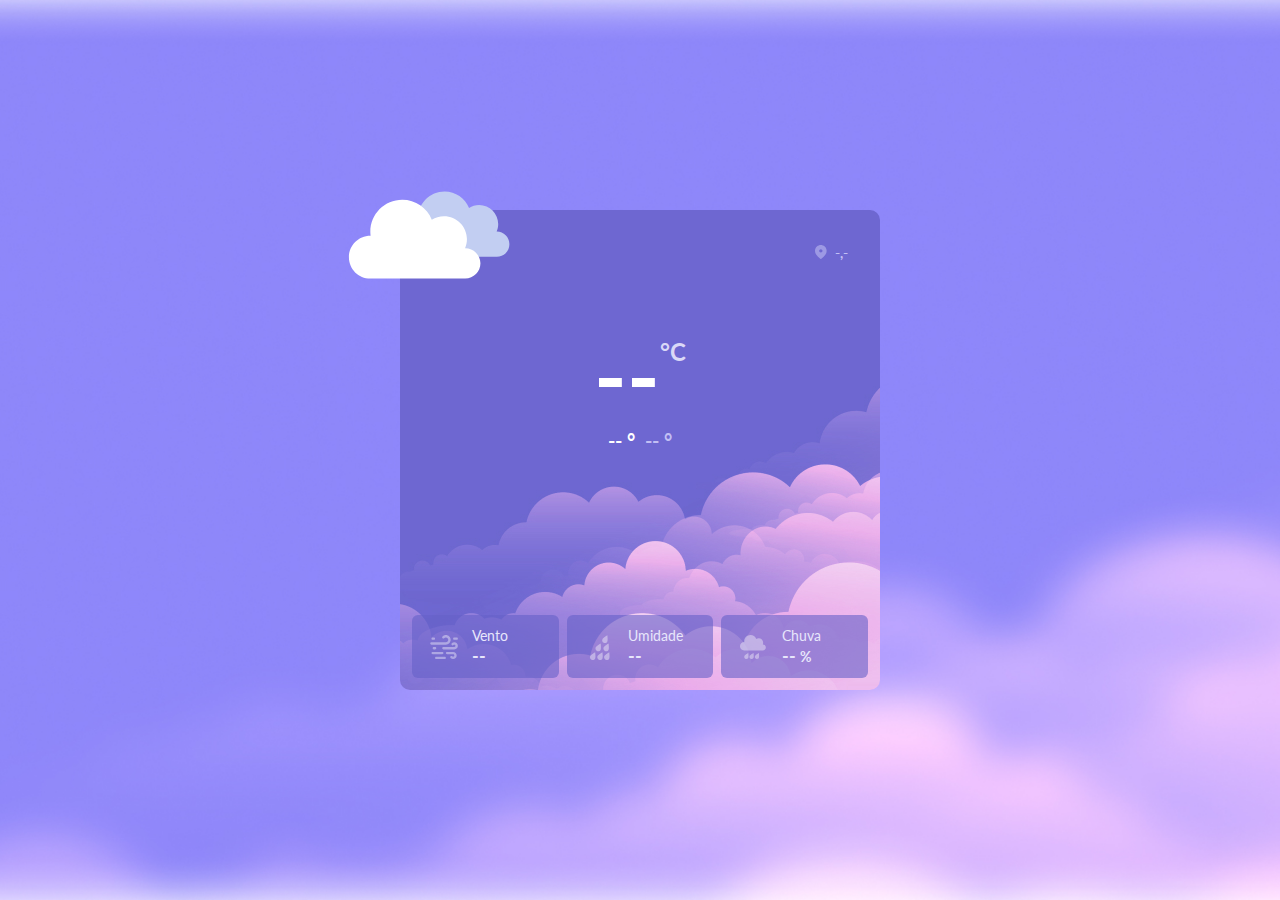
<file: index.html>
<!DOCTYPE html>
<html lang="en">
  <head>
    <meta charset="UTF-8" />
    <meta name="viewport" content="width=device-width, initial-scale=1.0" />
    <title>Página de clima</title>

    <link rel="stylesheet" href="style.css" />
  </head>
  <body>
    <main>
      <section class="temperature-now">
        <div class="location">
          <img src="./assets/pin.svg" alt="icone de localização" />
          <strong id="cidade">-,-</strong>
        </div>
        <div class="temp">
          <div class="number">
            <div class="now">
              <p class="now-temp" id="temperatura">--</p>
              <p class="celsius">°C</p>
            </div>
            <!-- Dados de minima e maxima so estão disponiveis para planos pagos -->
            <div class="maxmin">
              <span class="max-temp" id="maxTemp">-- °</span>
              <span class="min-temp" id="minTemp">-- °</span>
            </div>
          </div>
        </div>
        <div class="statistics">
          <div class="stats">
            <img src="./assets/temp-wind.svg" alt="ícone de vento" />
            <div class="info">
              <p>Vento</p>
              <h5 id="windSpeed">--</h5>
            </div>
          </div>
          <div class="stats">
            <img src="./assets/temp-humidity.svg" alt="ícone de umidade" />
            <div class="info">
              <p>Umidade</p>
              <h5 id="humidity">--</h5>
            </div>
          </div>
          <!-- Dados de probabilidade de chuva so estão disponiveis para planos pagos -->
          <div class="stats">
            <img src="./assets/temp-rain.svg" alt="ícone de chuva" />
            <div class="info">
              <p>Chuva</p>
              <h5>--<span>%</span></h5>
            </div>
          </div>
        </div>
      </section>
    </main>
    <script src="./weather-app.js"></script>
  </body>
</html>
</file>
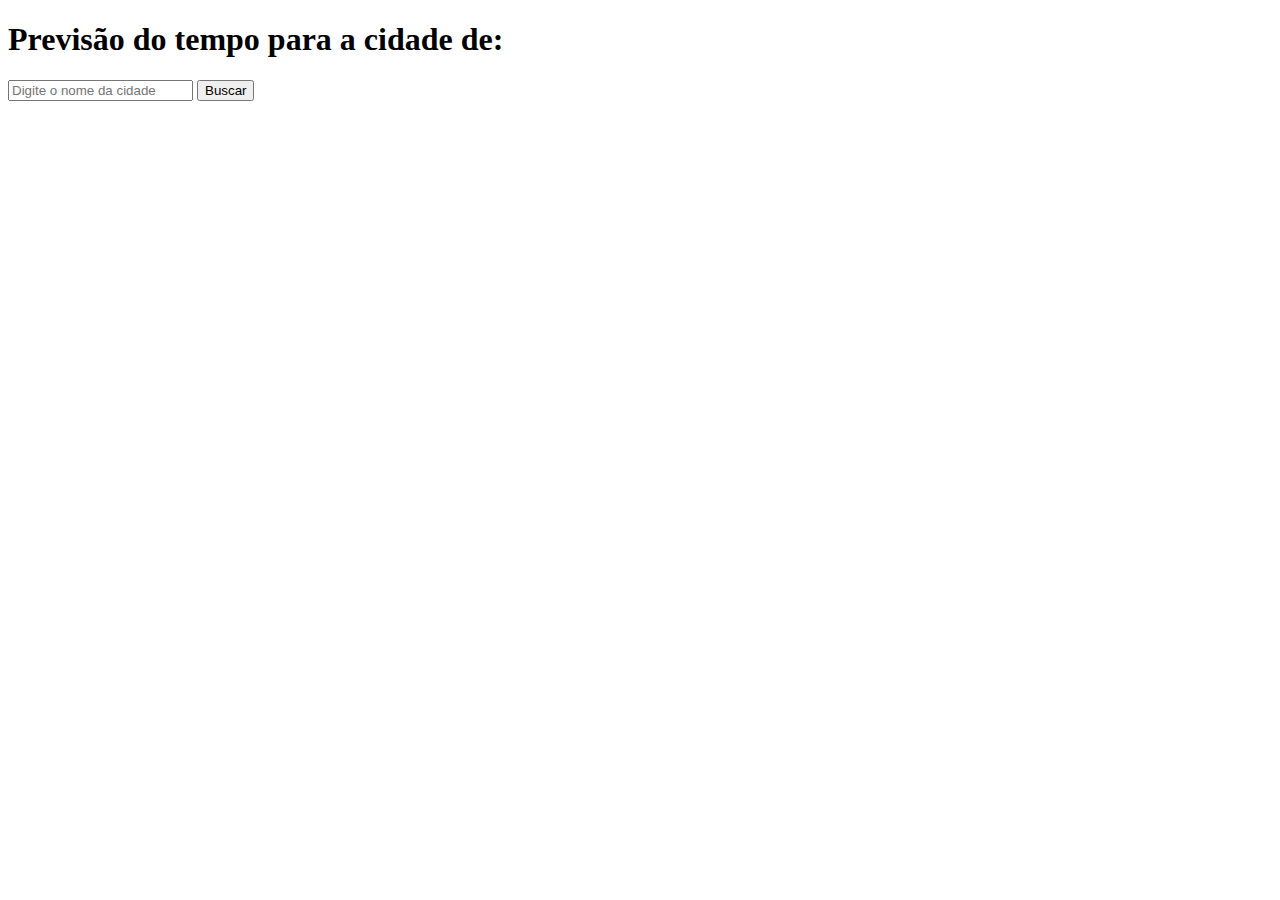
<file: testes/weather.html>
<!DOCTYPE html>
<html>
<head>
  <title>Previsão do tempo</title>
  <meta charset="UTF-8">
</head>
<body>
  <h1>Previsão do tempo para a cidade de:</h1>
  <form method="post">
    <input type="text" id="cidade" name="cidade" placeholder="Digite o nome da cidade">
    <button type="button" onclick="buscarDados()">Buscar</button>
  </form>
  <div id="resultado"></div>

  <script type="module" src="app-old.js"></script>
</body>
</html>
</file>
<file: style.css>
@import url("https://fonts.googleapis.com/css2?family=Lato:wght@400;700&display=swap");

* {
  margin: 0;
  padding: 0;
  box-sizing: border-box;
  -webkit-font-smoothing: antialiased;
  -moz-osx-font-smoothing: grayscale;
}

:root {
  font-size: 62.5%;
}

body {
  font-size: 1.6rem;
  font-family: "Lato", sans-serif;
}

main {
  background: url(./assets/bg.jpeg) no-repeat center/cover;

  min-height: 100vh;

  display: grid;
  place-content: center;
}

section {
  background: #6d67d0;
  backdrop-filter: blur(1rem);
  border-radius: 1rem;
}

.temperature-now {
  background: url(./assets/bg-temp-now.jpeg);

  position: relative;

  width: 48rem;
  height: 48rem;

  display: grid;
  grid-template-rows: max-content 1fr max-content;
}

.temperature-now::before {
  content: "";
  width: 17.6rem;
  height: 17.6rem;

  background: url(./assets/clouds.svg);

  position: absolute;

  top: -5.9rem;
  left: -5.9rem;
}

.location {
  justify-self: end;

  display: flex;
  align-items: center;
  gap: 0.4rem;

  padding: 3.2rem 3.2rem 0;
}

.location strong {
  color: #c2bff4;
  font-size: 1.4rem;
}

.temp {
  margin: 6rem;

  font-weight: 700;

  display: flex;
  gap: 0.4rem;
  justify-content: center;
}

.temp .number {
  text-align: center;

  color: #ffffff;
  font-size: 8.8rem;
}

.now {
  display: flex;
}

.maxmin {
  display: flex;
  gap: 1rem;
  justify-content: center;
}

.max-temp,
.min-temp {
  font-size: 2rem;
}

.temp .number .min-temp {
  color: #c2bff4;
}

.celsius {
  font-size: 2.4rem;
  color: #dad8f7;

  margin-top: 1.5rem;
}

.statistics {
  display: flex;
  gap: 0.8rem;

  padding: 1.2rem;
}

.stats {
  display: flex;
  align-items: center;
  gap: 1.2rem;
  flex: 1;

  padding: 1.2rem 1.6rem;

  background: rgba(102, 96, 200, 0.6);
  border-radius: 6px;
}

.stats .info {
  color: #e7e6fb;
}

.stats .info h5 span,
.stats .info p {
  font-size: 1.4rem;
}

.stats .info h5 {
  font-size: 1.8rem;

  display: flex;
  align-items: baseline;
  gap: .4rem;
}
</file>
